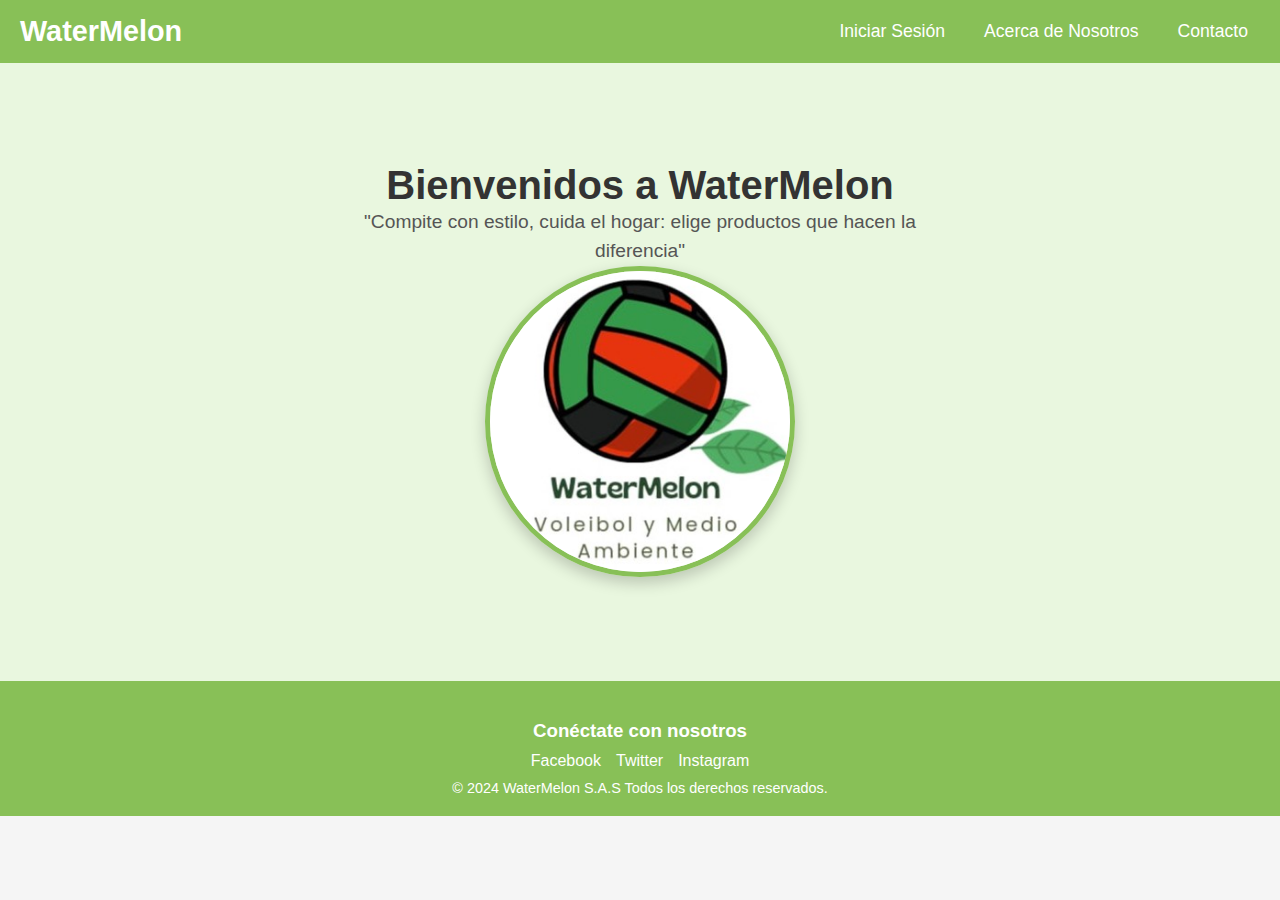
<file: index.html>
<!DOCTYPE html>
<html lang="es">
<head>
    <meta charset="UTF-8">
    <meta name="viewport" content="width=device-width, initial-scale=1.0">
    <title>WaterMelon Home</title>
    <link rel="stylesheet" href="css/index.css">
</head>
<body>
    
    <nav class="navbar">
        <div class="navbar-logo">WaterMelon</div>
        <div class="navbar-toggle" onclick="toggleMenu()">☰</div>
        <ul id="navbar-menu" class="navbar-menu">
            <li><a href="html/login_register.html">Iniciar Sesión</a></li>
            <li><a href="html/about_us.html">Acerca de Nosotros</a></li>
            <li><a href="#footer">Contacto</a></li>
        </ul>
    </nav>

    <section id="banner" class="banner">
        <div class="banner-content">
            <h1>Bienvenidos a WaterMelon</h1>
            <p>"Compite con estilo, cuida el hogar: elige productos que hacen la diferencia"</p>
            <img src="images/LogoWaterMelon.jpeg" alt="Logo WaterMelon" class="banner-image">
        </div>
    </section>

    <footer id="footer" class="footer">
        <h3>Conéctate con nosotros</h3>
        <div class="social-links">
            <a href="https://www.facebook.com/profile.php?id=61568351644784" target="_blank">Facebook</a>
            <a href="https://x.com/Natalia93241161?t=AyfLiwzTDsrTQpdXZl_oAg&s=09" target="_blank">Twitter</a>
            <a href="https://www.instagram.com/watermelon_voleibol/profilecard/?igsh=YWNsajdraG95bDB3" target="_blank">Instagram</a>
        </div>
        <p>&copy; 2024 WaterMelon S.A.S Todos los derechos reservados.</p>
    </footer>

    <script src="js/index.js"></script>
</body>
</html>
</file>
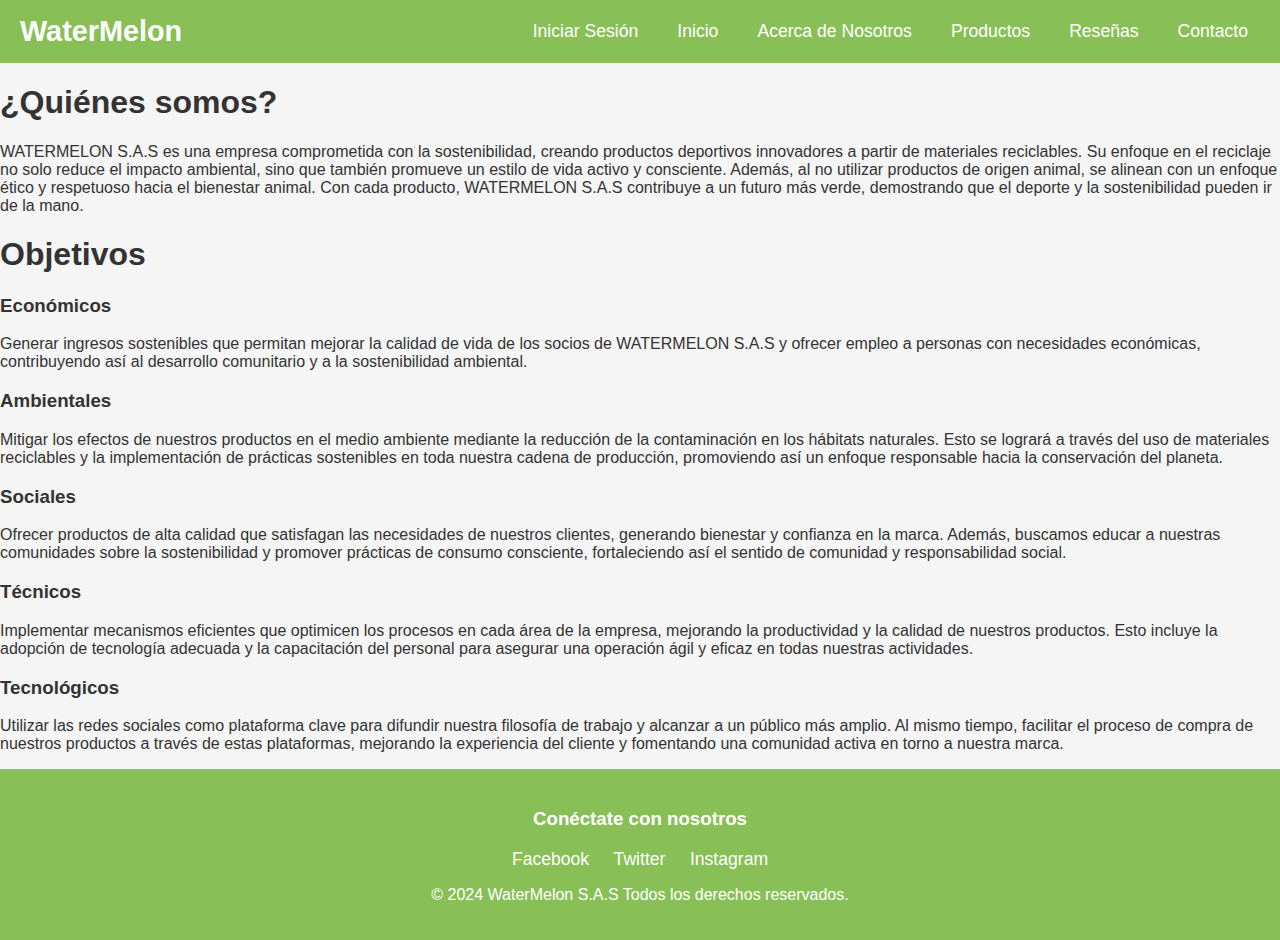
<file: hithere/about_us.html>
<!DOCTYPE html>
<html lang="en">
<head>
    <meta charset="UTF-8">
    <meta name="viewport" content="width=device-width, initial-scale=1.0">
    <title>About WaterMelon</title>
    <link rel="stylesheet" href="../css/about_us.css">
</head>
<body>
    <!-- Menú de navegación -->
    <nav class="navbar">
        <div class="navbar-logo">WaterMelon</div>
        <div class="navbar-toggle" onclick="toggleMenu()">☰</div>
        <ul class="navbar-menu">
            <li><a href="login_register.html">Iniciar Sesión</a></li>
            <li><a href="main.html#banner">Inicio</a></li>
            <li><a href="about_us.html">Acerca de Nosotros</a></li>
            <li><a href="products.html">Productos</a></li>
            <li><a href="reviews.html">Reseñas</a></li>
            <li><a href="#footer">Contacto</a></li>
        </ul>
    </nav>

    <!-- Quiénes somos -->
    <section id="banner" class="banner">
        <h1>¿Quiénes somos?</h1>
        <p>WATERMELON S.A.S es una empresa comprometida con la sostenibilidad, creando productos deportivos innovadores a partir de materiales reciclables. Su enfoque en el reciclaje no solo reduce el impacto ambiental, sino que también promueve un estilo de vida activo y consciente. Además, al no utilizar productos de origen animal, se alinean con un enfoque ético y respetuoso hacia el bienestar animal. Con cada producto, WATERMELON S.A.S contribuye a un futuro más verde, demostrando que el deporte y la sostenibilidad pueden ir de la mano.</p>
    </section>

    <!-- Nuestros objetivos -->
    <section id="banner" class="banner">
        <h1>Objetivos</h1>
        <div>
            <h3>Económicos</h3>
            <p>Generar ingresos sostenibles que permitan mejorar la calidad de vida de los socios de WATERMELON S.A.S y ofrecer empleo a personas con necesidades económicas, contribuyendo así al desarrollo comunitario y a la sostenibilidad ambiental.</p>
        </div>
        <div>
            <h3>Ambientales</h3>
            <p>Mitigar los efectos de nuestros productos en el medio ambiente mediante la reducción de la contaminación en los hábitats naturales. Esto se logrará a través del uso de materiales reciclables y la implementación de prácticas sostenibles en toda nuestra cadena de producción, promoviendo así un enfoque responsable hacia la conservación del planeta.</p>
        </div>
        <div>
            <h3>Sociales</h3>
            <p>Ofrecer productos de alta calidad que satisfagan las necesidades de nuestros clientes, generando bienestar y confianza en la marca. Además, buscamos educar a nuestras comunidades sobre la sostenibilidad y promover prácticas de consumo consciente, fortaleciendo así el sentido de comunidad y responsabilidad social.</p>
        </div>
        <div></div>
            <h3>Técnicos</h3>
            <p>Implementar mecanismos eficientes que optimicen los procesos en cada área de la empresa, mejorando la productividad y la calidad de nuestros productos. Esto incluye la adopción de tecnología adecuada y la capacitación del personal para asegurar una operación ágil y eficaz en todas nuestras actividades.</p>
        </div>
        <div></div>
            <h3>Tecnológicos</h3>
            <p>Utilizar las redes sociales como plataforma clave para difundir nuestra filosofía de trabajo y alcanzar a un público más amplio. Al mismo tiempo, facilitar el proceso de compra de nuestros productos a través de estas plataformas, mejorando la experiencia del cliente y fomentando una comunidad activa en torno a nuestra marca.</p>
        </div>  
    </section>

    <!-- Pie de Página -->
    <footer id="footer" class="footer">
        <h3>Conéctate con nosotros</h3>
        <a href="https://www.facebook.com/profile.php?id=61568351644784">Facebook</a>
        <a href="https://x.com/Natalia93241161?t=AyfLiwzTDsrTQpdXZl_oAg&s=09">Twitter</a>
        <a href="https://www.instagram.com/watermelon_voleibol/profilecard/?igsh=YWNsajdraG95bDB3">Instagram</a>
        <p>&copy; 2024 WaterMelon S.A.S Todos los derechos reservados.</p>
    </footer>

    <script src="../js/about_us.js"></script>
</body>
</html>
</file>
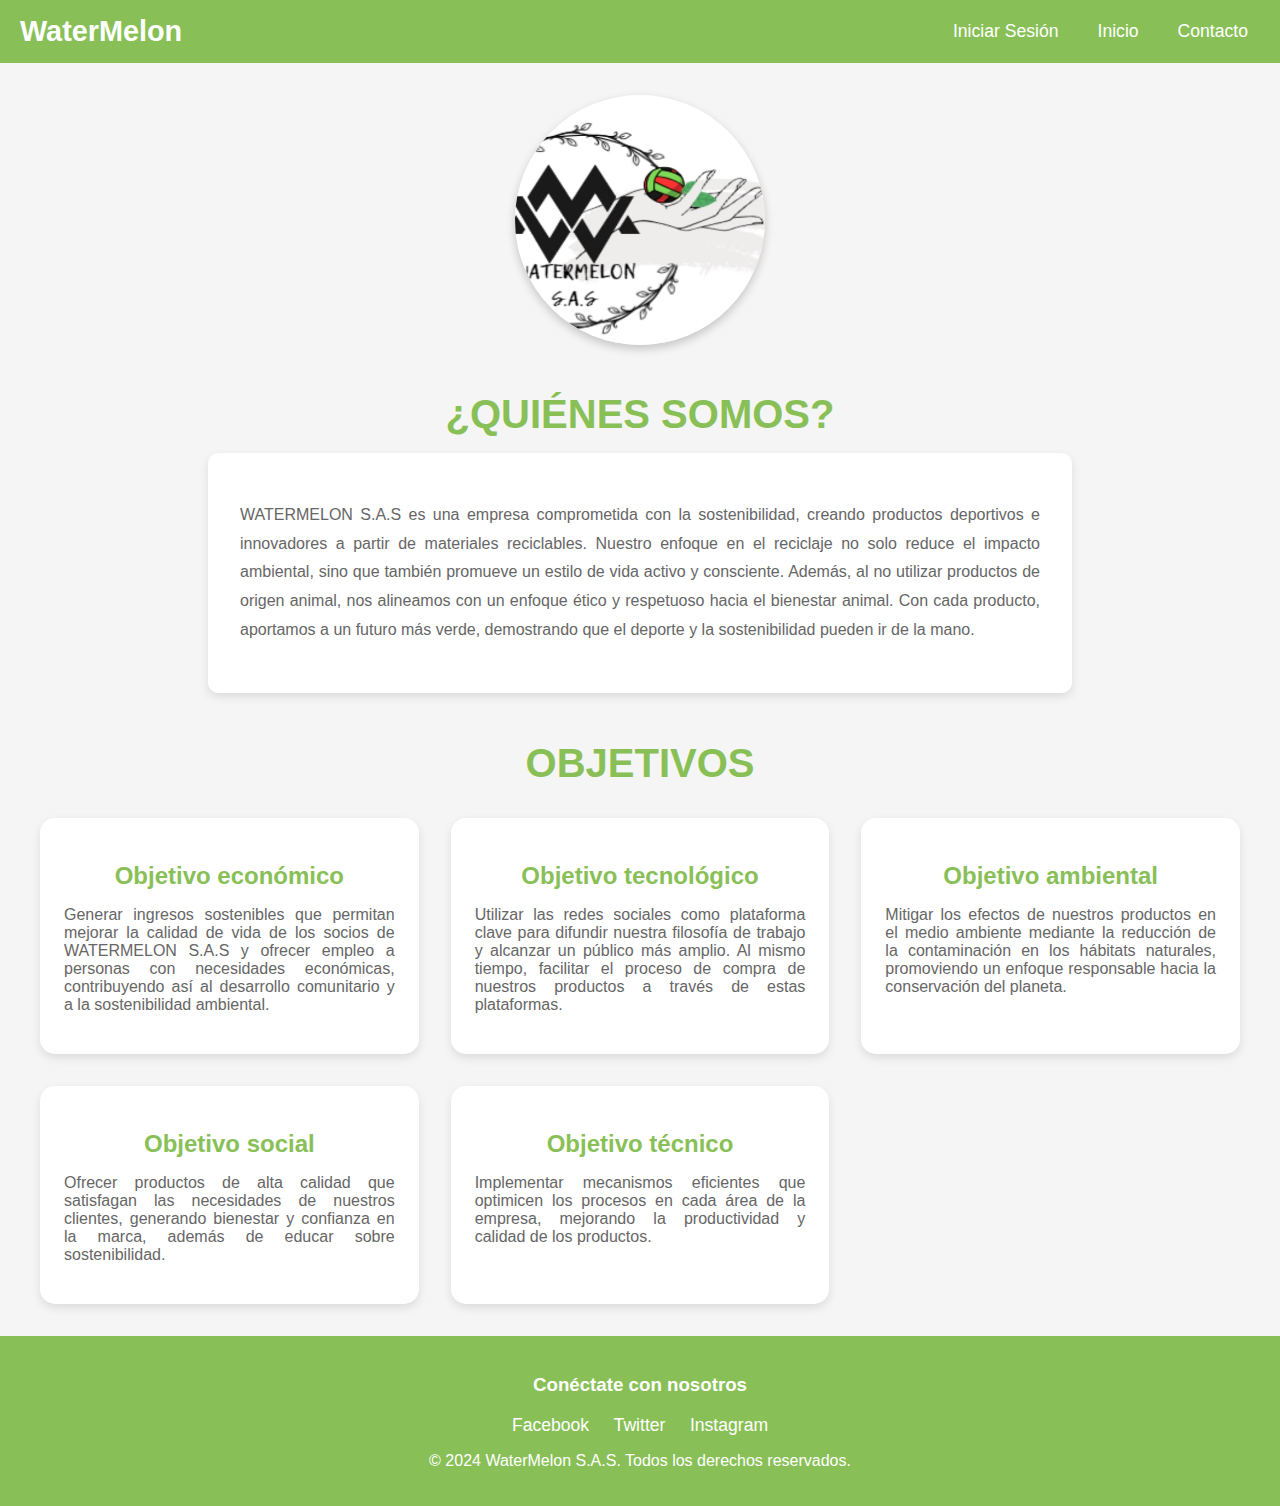
<file: html/about_us.html>
<!DOCTYPE html>
<html lang="en">
<head>
    <meta charset="UTF-8">
    <meta name="viewport" content="width=device-width, initial-scale=1.0">
    <title>About WaterMelon</title>
    <link rel="stylesheet" href="../css/about_us.css">
</head>
<body>
    <!-- Menú de navegación -->
    <nav class="navbar">
        <div class="navbar-logo">WaterMelon</div>
        <div class="navbar-toggle" onclick="toggleMenu()">☰</div>
        <ul id="navbar-menu" class="navbar-menu">
            <li><a href="login_register.html">Iniciar Sesión</a></li>
            <li><a href="../index.html">Inicio</a></li>
            <li><a href="#footer">Contacto</a></li>
        </ul>
    </nav>

    <!-- Contenido principal -->
    <div class="container">
        <div class="logo-section">
            <img src="../images/WaterMelon.jpeg" alt="WaterMelon Logo" class="oval-image">
            <h1 class="title">¿QUIÉNES SOMOS?</h1>
            <div class="objective" id="about-us">
                <p>
                    WATERMELON S.A.S es una empresa comprometida con la sostenibilidad, creando productos deportivos
                    e innovadores a partir de materiales reciclables. Nuestro enfoque en el reciclaje no solo reduce
                    el impacto ambiental, sino que también promueve un estilo de vida activo y consciente. Además, al
                    no utilizar productos de origen animal, nos alineamos con un enfoque ético y respetuoso hacia el
                    bienestar animal. Con cada producto, aportamos a un futuro más verde, demostrando que el deporte
                    y la sostenibilidad pueden ir de la mano.
                </p>
            </div>
        </div>

        <h1 class="title">OBJETIVOS</h1>
        <div class="objectives">
            <div class="objective" id="economic">
                <h2>Objetivo económico</h2>
                <p>Generar ingresos sostenibles que permitan mejorar la calidad de vida de los socios de WATERMELON S.A.S y ofrecer empleo a personas con necesidades económicas, contribuyendo así al desarrollo comunitario y a la sostenibilidad ambiental.</p>
            </div>
            <div class="objective" id="technological">
                <h2>Objetivo tecnológico</h2>
                <p>Utilizar las redes sociales como plataforma clave para difundir nuestra filosofía de trabajo y alcanzar un público más amplio. Al mismo tiempo, facilitar el proceso de compra de nuestros productos a través de estas plataformas.</p>
            </div>
            <div class="objective" id="environmental">
                <h2>Objetivo ambiental</h2>
                <p>Mitigar los efectos de nuestros productos en el medio ambiente mediante la reducción de la contaminación en los hábitats naturales, promoviendo un enfoque responsable hacia la conservación del planeta.</p>
            </div>
            <div class="objective" id="social">
                <h2>Objetivo social</h2>
                <p>Ofrecer productos de alta calidad que satisfagan las necesidades de nuestros clientes, generando bienestar y confianza en la marca, además de educar sobre sostenibilidad.</p>
            </div>
            <div class="objective" id="technical">
                <h2>Objetivo técnico</h2>
                <p>Implementar mecanismos eficientes que optimicen los procesos en cada área de la empresa, mejorando la productividad y calidad de los productos.</p>
            </div>
        </div>
    </div>

    <!-- Pie de Página -->
    <footer id="footer" class="footer">
        <h3>Conéctate con nosotros</h3>
        <a href="https://www.facebook.com/profile.php?id=61568351644784">Facebook</a>
        <a href="https://x.com/Natalia93241161?t=AyfLiwzTDsrTQpdXZl_oAg&s=09">Twitter</a>
        <a href="https://www.instagram.com/watermelon_voleibol/profilecard/?igsh=YWNsajdraG95bDB3">Instagram</a>
        <p>&copy; 2024 WaterMelon S.A.S. Todos los derechos reservados.</p>
    </footer>

    <script src="../js/about_us.js"></script>
</body>
</html>
</file>
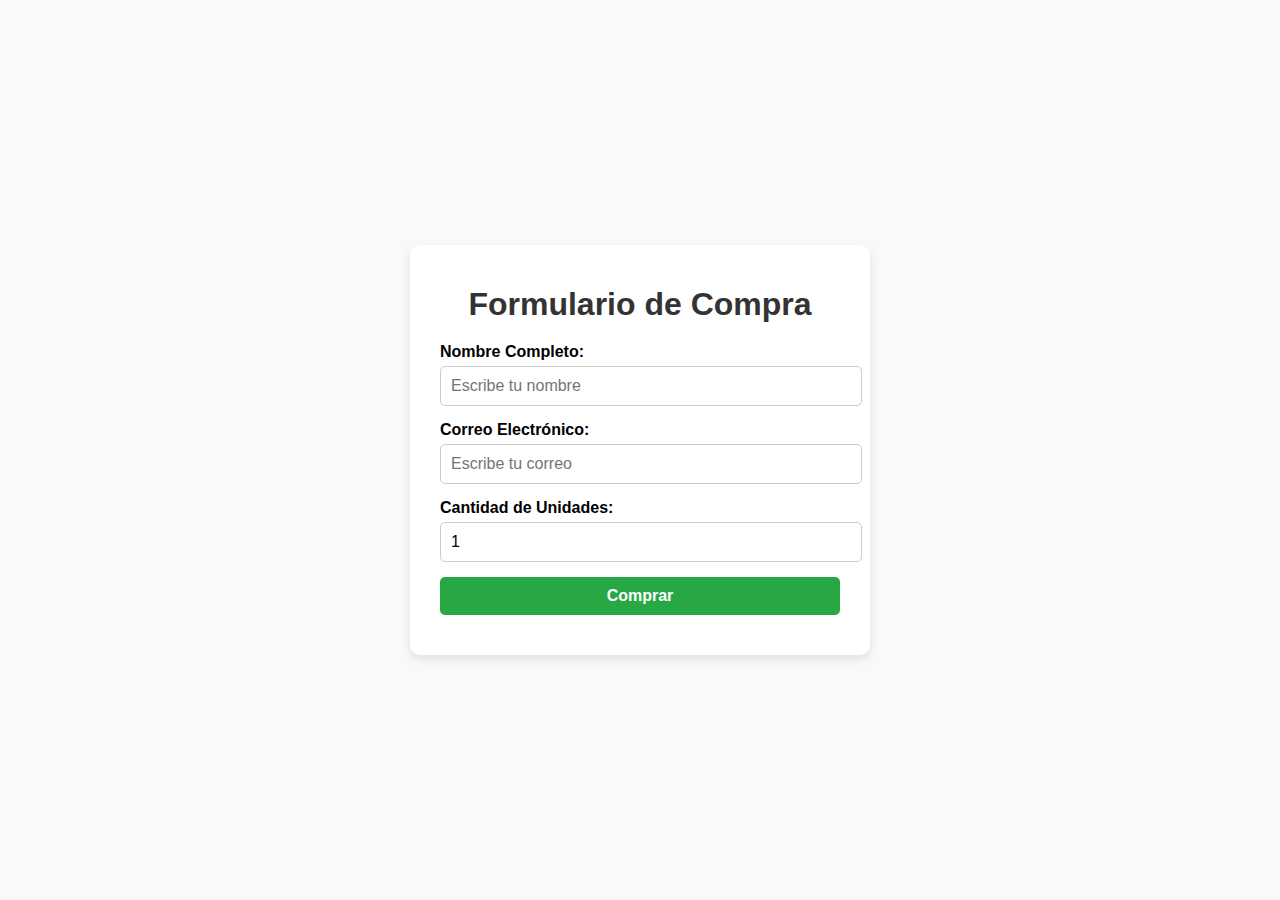
<file: html/buy_register.html>
<!DOCTYPE html>
<html lang="es">
<head>
    <meta charset="UTF-8">
    <meta name="viewport" content="width=device-width, initial-scale=1.0">
    <title>Formulario de Compra</title>
    <link rel="stylesheet" href="../css/buy_register.css">
</head>
<body>
    <div class="form-container">
        <h1>Formulario de Compra</h1>
        <form id="purchase-form">
            <div class="form-group">
                <label for="name">Nombre Completo:</label>
                <input type="text" id="name" name="name" placeholder="Escribe tu nombre" required>
            </div>
            <div class="form-group">
                <label for="email">Correo Electrónico:</label>
                <input type="email" id="email" name="email" placeholder="Escribe tu correo" required>
            </div>
            <div class="form-group">
                <label for="quantity">Cantidad de Unidades:</label>
                <input type="number" id="quantity" name="quantity" min="1" value="1" required>
            </div>
            <button type="submit">Comprar</button>
        </form>
        <div id="result" class="result"></div>
    </div>
    <script src="../js/buy_register.js" defer></script>
</body>
</html>
</file>
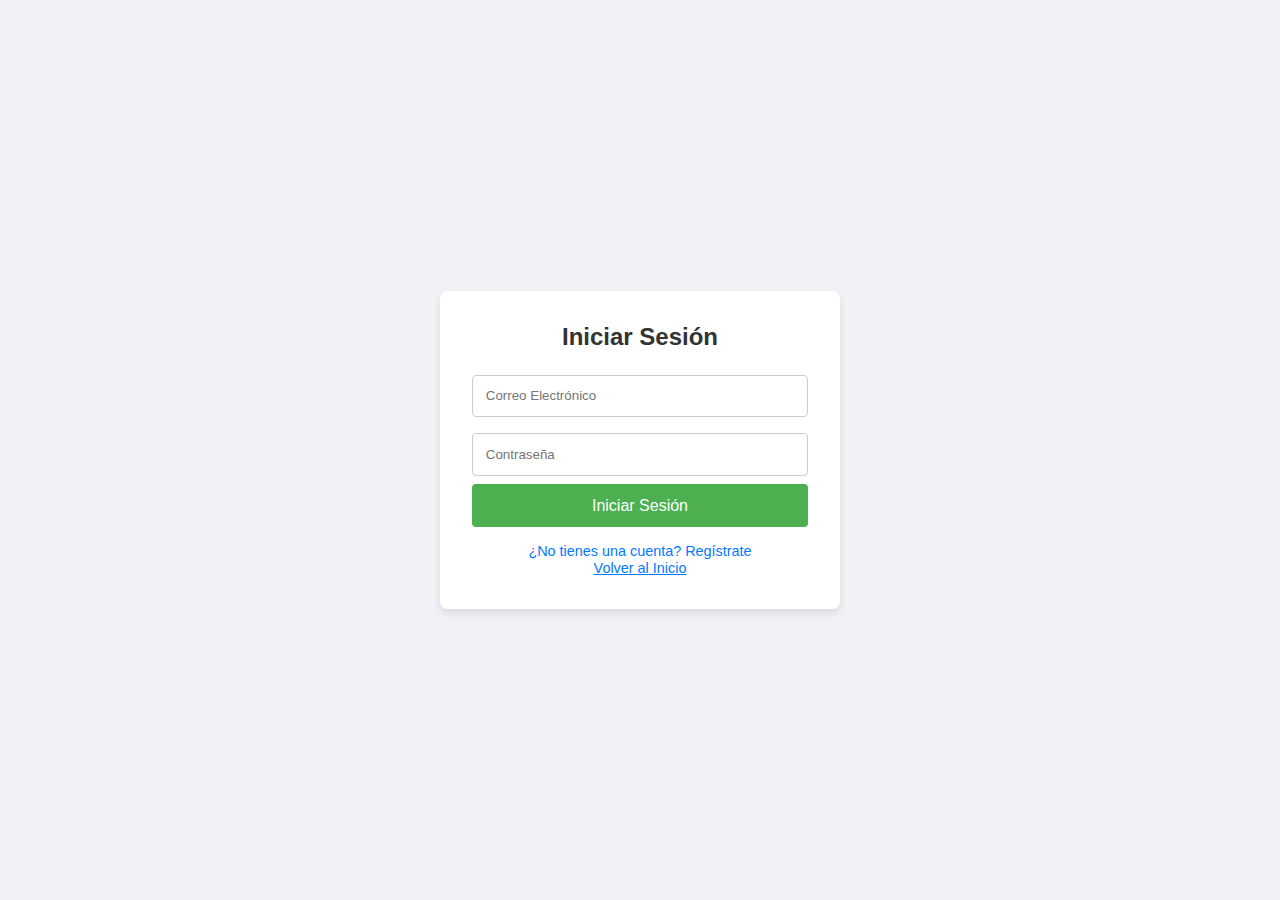
<file: html/login_register.html>
<!DOCTYPE html>
<html lang="es">
<head>
    <meta charset="UTF-8">
    <meta name="viewport" content="width=device-width, initial-scale=1.0">
    <title>Registro e Iniciar Sesión</title>
    <link rel="stylesheet" href="../css/login_register.css">
</head>
<body>
    <div class="container">
        
        <div class="form-container" id="login-container">
            <h2>Iniciar Sesión</h2>
            <form id="login-form">
                <input type="email" placeholder="Correo Electrónico" id="login-email" required>
                <input type="password" placeholder="Contraseña" id="login-password" required>
                <button type="submit">Iniciar Sesión</button>
                <p class="toggle" onclick="toggleForm()">¿No tienes una cuenta? Regístrate</p>
                <a class="toggle" href="../index.html">Volver al Inicio</a>
            </form>
        </div>

        <div class="form-container hidden" id="register-container">
            <h2>Registro</h2>
            <form id="register-form">
                <input type="text" placeholder="Nombre" id="register-name" required>
                <input type="text" placeholder="Apellido" id="register-lastname" required>
                <input type="email" placeholder="Correo Electrónico" id="register-email" required>
                <input type="password" placeholder="Contraseña" id="register-password" required>
                
                <label for="gender">Género</label>
                <select id="register-gender" required>
                    <option value="" disabled selected>Seleccione su género</option>
                    <option value="Masculino">Masculino</option>
                    <option value="Femenino">Femenino</option>
                    <option value="Otro">Otro</option>
                </select>

                <button type="submit">Registrarse</button>
                <p class="toggle" onclick="toggleForm()">¿Ya tienes una cuenta? Inicia Sesión</p>
                <a class="toggle" href="../index.html">Volver al Inicio</a>
            </form>
        </div>
    </div>

    <script src="../js/login_register.js"></script>
</body>
</html>
</file>
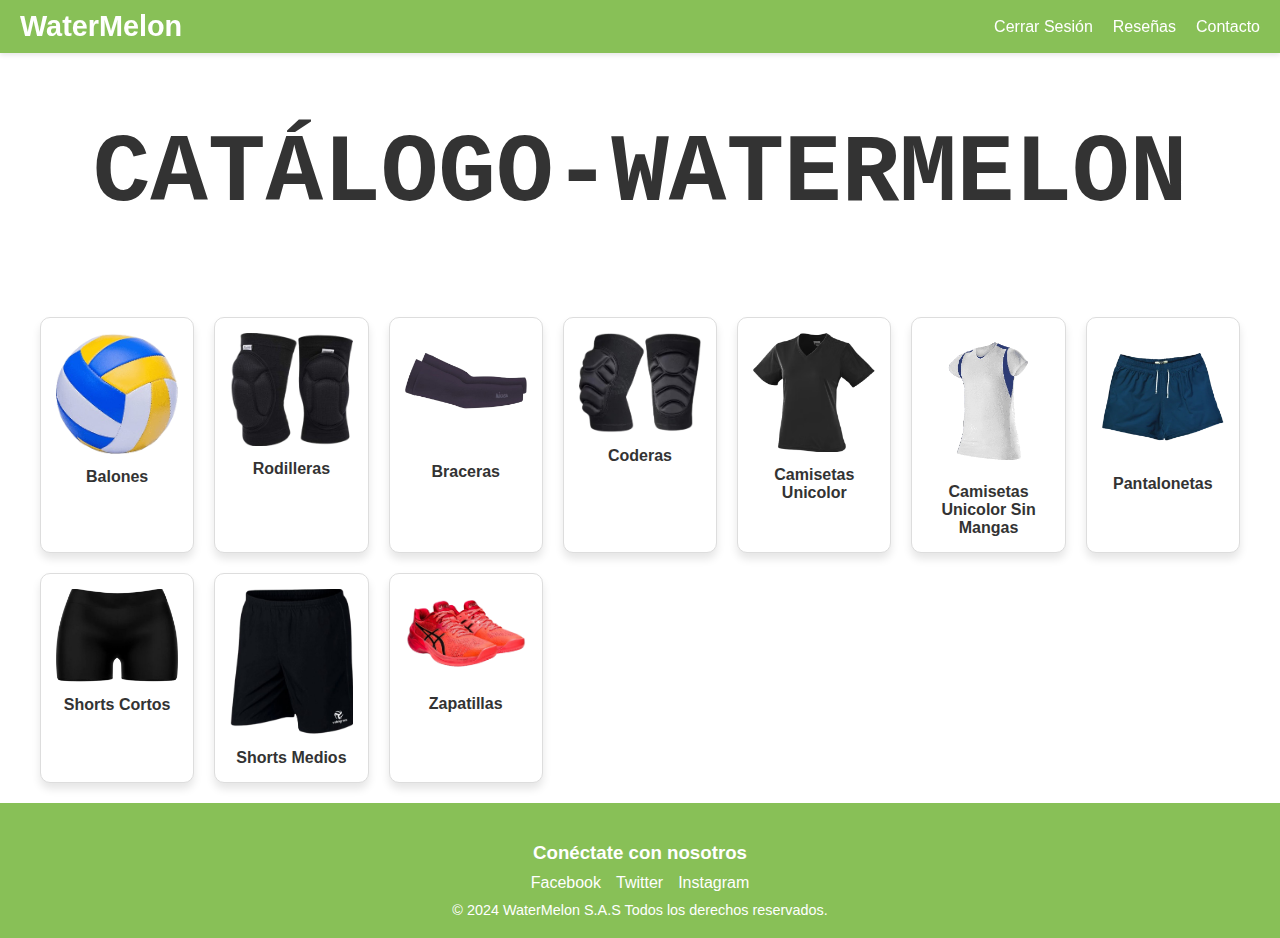
<file: html/products.html>
<!DOCTYPE html>
<html lang="es">
<head>
    <meta charset="UTF-8">
    <meta name="viewport" content="width=device-width, initial-scale=1.0">
    <title>Productos WaterMelon</title>
    <link rel="stylesheet" href="../css/products.css">
</head>
<body>
    
    <nav class="navbar">
        <div class="navbar-logo">WaterMelon</div>
        <div class="navbar-toggle" onclick="toggleMenu()">☰</div>
        <ul class="navbar-menu" id="navbar-menu">
            
            <li id="user-info">
                Bienvenido,
                <span id="username"></span>
                <span id="user-lastname"></span>
            </li>
            <li><a href="../index.html" id="logout-link">Cerrar Sesión</a></li>
            <li><a href="reviews.html">Reseñas</a></li>
            <li><a href="#footer">Contacto</a></li>
        </ul>
    </nav>    

    
    <header class="page-title">
        <h1>Catálogo-WaterMelon</h1>
    </header>

    <section class="products">
        <div onclick="window.location.href='productos/html/balones.html';" style="cursor: pointer;">
            <img src="../images/Vollleyball_ball.png" alt="Balón">
            <p>Balones</p>
        </div>
        <div onclick="buy_register()">
            <img src="../images/Vollleyball_knee_pad.png" alt="Rodilleras">
            <p>Rodilleras</p>
        </div>
        <div onclick="buy_register()">
            <img src="../images/Vollleyball_elbow_pad.png" alt="Braceras" style="transform: translatey(20px);">
            <p style="transform: translatey(60px);">Braceras</p>
        </div>
        <div onclick="buy_register()">
            <img src="../images/Bracera_Acolchada.png" alt="Coderas">
            <p>Coderas</p>
        </div>
        <div onclick="window.location.href='productos/html/camisetas-unicolor.html';" style="cursor: pointer;">
            <img src="../images/Camisetas_Unicolor.png" alt="Camiseta">
            <p>Camisetas Unicolor</p>
        </div>
        <div onclick="window.location.href='productos/html/camisetas-unicolor-sin-mangas.html';" style="cursor: pointer;">
            <img src="../images/Camisetas_Sin_Mangas_Unicolor_1.png" alt="Camiseta Sin Mangas">
            <p>Camisetas Unicolor Sin Mangas</p>
        </div>
        <div onclick="window.location.href='productos/html/pantalonetas.html';" style="cursor: pointer;">
            <img src="../images/Pantaloneta_Unicolor.png" alt="Pantaloneta" style="transform: translatey(20px);">
            <p style="transform: translatey(40px); padding: 0px;">Pantalonetas</p>
        </div>
        <div onclick="buy_register()">
            <img src="../images/Short_Corto_Unicolor.png" alt="Shorts Cortos">
            <p>Shorts Cortos</p>
        </div>
        <div onclick="buy_register()">
            <img src="../images/Short_Medio_Unicolor.png" alt="Shorts Medios">
            <p>Shorts Medios</p>
        </div>
        <div onclick="window.location.href='productos/html/zapatillas.html';" style="cursor: pointer;">
            <img src="../images/Zapatillas_1.png" alt="Zapatillas">
            <p>Zapatillas</p>
        </div>

    </section>

    <footer id="footer" class="footer">
        <h3>Conéctate con nosotros</h3>
        <div class="social-links">
            <a href="https://www.facebook.com/profile.php?id=61568351644784" target="_blank">Facebook</a>
            <a href="https://x.com/Natalia93241161?t=AyfLiwzTDsrTQpdXZl_oAg&s=09" target="_blank">Twitter</a>
            <a href="https://www.instagram.com/watermelon_voleibol/profilecard/?igsh=YWNsajdraG95bDB3" target="_blank">Instagram</a>
        </div>
        <p>&copy; 2024 WaterMelon S.A.S Todos los derechos reservados.</p>
    </footer>

    <script src="../js/products.js"></script>
</body>
</html>
</file>
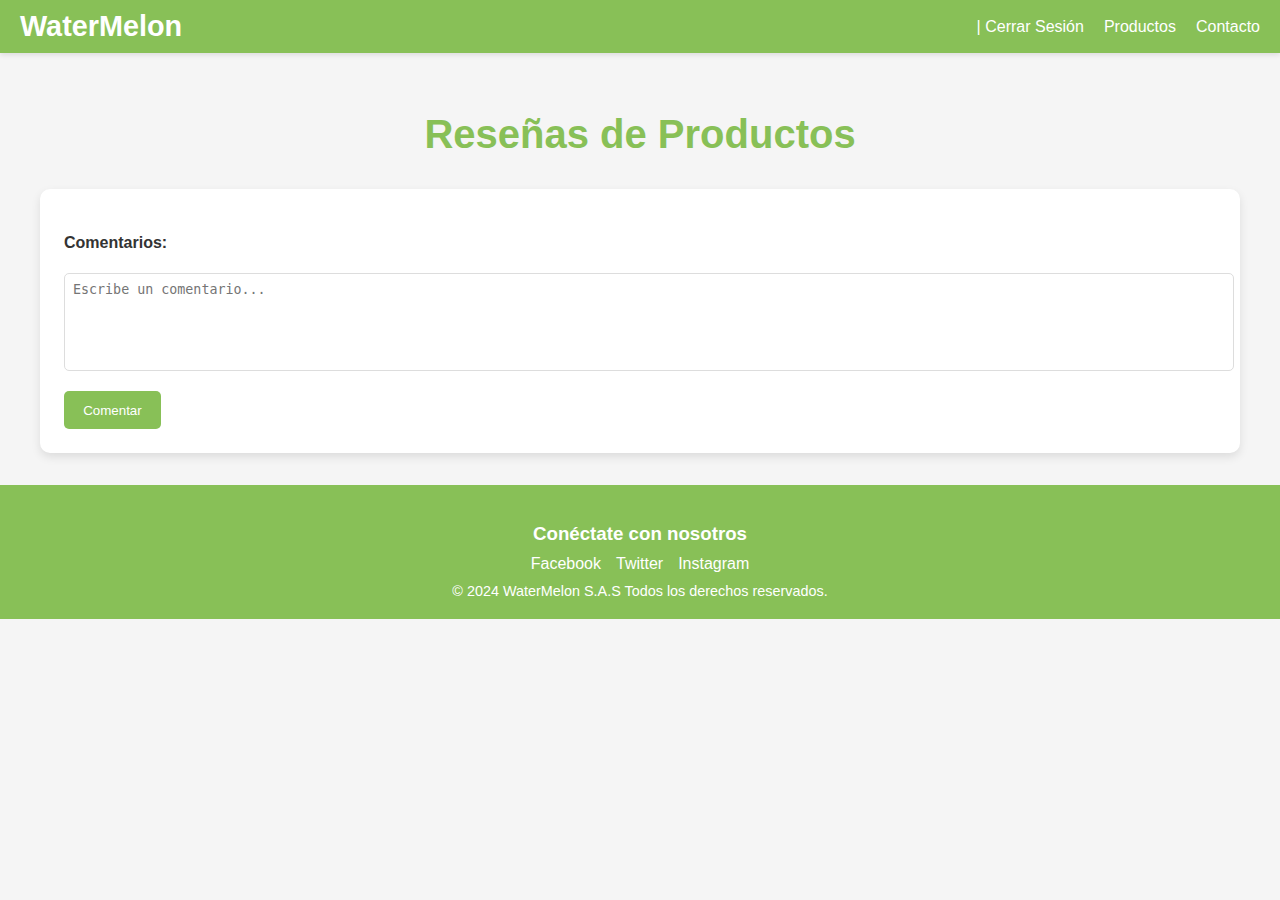
<file: html/reviews.html>
<!DOCTYPE html>
<html lang="es">
<head>
    <meta charset="UTF-8">
    <meta name="viewport" content="width=device-width, initial-scale=1.0">
    <title>Reseñas</title>
    <link rel="stylesheet" href="../css/reviews.css">
</head>
<body>
    
    <nav class="navbar">
        <div class="navbar-logo">WaterMelon</div>
        <div class="navbar-toggle" onclick="toggleMenu()">☰</div>
        <ul class="navbar-menu" id="navbar-menu">
            <div id="user-info" style="display:none; display: flex; align-items: center;">
                <span id="username"></span>&nbsp;<span id="user-lastname"></span>&nbsp;|&nbsp; 
                <a href="../index.html" id="logout-link">Cerrar Sesión</a>
            </div>
            <li><a href="products.html">Productos</a></li>
            <li><a href="#footer">Contacto</a></li>
        </ul>
    </nav>

    <div class="container">
        <h1 class="title">Reseñas de Productos</h1>

        <div class="reviews">
            <div class="review">
                <div class="comments-section">
                    <h4>Comentarios:</h4>
                    <div id="comments-list-1" class="comments-list">
                    </div>
                    <div id="user-name" class="user-name"></div>
                    <textarea id="comment-input-1" placeholder="Escribe un comentario..."></textarea>
                    <button onclick="addComment(1)" class="comment-btn">Comentar</button>
                </div>
            </div>
        </div>
    </div>

    <footer id="footer" class="footer">
        <h3>Conéctate con nosotros</h3>
        <div class="social-links">
            <a href="https://www.facebook.com/profile.php?id=61568351644784" target="_blank">Facebook</a>
            <a href="https://x.com/Natalia93241161?t=AyfLiwzTDsrTQpdXZl_oAg&s=09" target="_blank">Twitter</a>
            <a href="https://www.instagram.com/watermelon_voleibol/profilecard/?igsh=YWNsajdraG95bDB3" target="_blank">Instagram</a>
        </div>
        <p>&copy; 2024 WaterMelon S.A.S Todos los derechos reservados.</p>
    </footer>

    <script src="../js/reviews.js"></script>
</body>
</html>
</file>
<file: css/index.css>
body {
    font-family: 'Segoe UI', Tahoma, Geneva, Verdana, sans-serif;
    margin: 0;
    padding: 0;
    box-sizing: border-box;
    background-color: #f5f5f5;
    color: #333;
}

.navbar {
    background-color: #88c057;
    color: #fff;
    display: flex;
    align-items: center;
    justify-content: space-between;
    padding: 15px 20px;
    position: sticky;
    top: 0;
    z-index: 1000;
}

.navbar-logo {
    font-size: 1.8em;
    font-weight: bold;
    color: #fff;
}

.navbar-toggle {
    font-size: 1.5em;
    color: #fff;
    cursor: pointer;
    display: none;
}

.navbar-menu {
    list-style: none;
    display: flex;
    gap: 15px;
    margin: 0;
    padding: 0;
}

.navbar-menu a {
    color: #fff;
    text-decoration: none;
    font-size: 1.1em;
    padding: 8px 12px;
    border-radius: 5px;
    transition: background-color 0.3s ease, color 0.3s ease;
}

.navbar-menu a:hover {
    background-color: #222;
    color: #fff;
    padding: 5px;
    border-radius: 5%;
}

.banner {
    background-color: #e9f7df;
    padding: 100px 20px;
    text-align: center;
    display: flex;
    flex-direction: column;
    align-items: center;
    gap: 20px;
}

.banner h1 {
    font-size: 2.5rem;
    color: #333;
    margin: 0;
}

.banner p {
    font-size: 1.2rem;
    color: #555;
    max-width: 600px;
    line-height: 1.5;
    margin: 0 auto;
}

.banner-image {
    width: 300px;
    height: auto;
    border-radius: 50%;
    border: 5px solid #88c057; 
    box-shadow: 0 6px 15px rgba(0, 0, 0, 0.2);
}

.footer {
    background-color: #88c057;
    color: #fff;
    padding: 20px;
    text-align: center;
}

.footer h3 {
    margin-bottom: 10px;
}

.social-links {
    display: flex;
    justify-content: center;
    gap: 15px;
    margin-bottom: 10px;
}

.footer a {
    color: #fff;
    text-decoration: none;
    font-size: 1rem;
    transition: color 0.3s ease, background-color 0.3s ease;
}

.footer a:hover {
    background-color: #222;
    color: #fff;
    padding: 5px;
    border-radius: 5%;
}

.footer p {
    font-size: 0.9rem;
    margin: 0;
}

/* Responsive */
@media (max-width: 768px) {
    .navbar-toggle {
        display: block;
    }

    .navbar-menu {
        display: none;
        flex-direction: column;
        background-color: #88c057;
        position: absolute;
        top: 60px;
        left: 0;
        width: 100%;
        padding: 20px;
        gap: 10px;
    }

    .navbar-menu.show {
        display: flex;
    }

    .navbar-menu a {
        padding: 10px;
        font-size: 1.2em;
    }
    
    .banner {
        padding: 50px 20px;
    }

    .banner h1 {
        font-size: 2rem;
    }

    .banner p {
        font-size: 1rem;
    }

    .banner-image {
        width: 200px; 
    }

    .footer {
        padding: 10px;
    }
}
</file>
<file: css/about_us.css>
body {
    font-family: 'Roboto', sans-serif;
    margin: 0;
    padding: 0;
    box-sizing: border-box;
    background-color: #f5f5f5; 
    color: #333; 
}

.navbar {
    background-color: #88c057;
    color: #fff;
    display: flex;
    align-items: center;
    justify-content: space-between;
    padding: 15px 20px;
    position: sticky;
    top: 0;
    z-index: 1000;
}

.navbar-logo {
    font-size: 1.8em;
    font-weight: bold;
    color: #fff;
}

.navbar-toggle {
    font-size: 1.5em;
    color: #fff;
    cursor: pointer;
    display: none;
}

.navbar-menu {
    list-style: none;
    display: flex;
    gap: 15px;
    margin: 0;
    padding: 0;
}

.navbar-menu a {
    color: #fff;
    text-decoration: none;
    font-size: 1.1em;
    padding: 8px 12px;
    border-radius: 5px;
    transition: background-color 0.3s ease, color 0.3s ease;
}

.navbar-menu a:hover {
    background-color: #222;
    color: #fff;
    padding: 5px;
    border-radius: 5%;
}

/* Responsive */
@media (max-width: 768px) {
    .navbar-toggle {
        display: block;
    }

    .navbar-menu {
        display: none;
        flex-direction: column;
        background-color: #88c057;
        position: absolute;
        top: 60px;
        left: 0;
        width: 100%;
        padding: 20px;
        gap: 10px;
    }

    .navbar-menu.show {
        display: flex;
    }

    .navbar-menu a {
        padding: 10px;
        font-size: 1.2em;
    }
}

.container {
    text-align: center;
    padding: 2rem;
    max-width: 1200px;
    margin: auto;
}

.logo-section {
    margin-bottom: 3rem;
}

.logo-section img {
    width: 250px;
    height: 250px;
    border-radius: 50%;
    object-fit: cover;
    box-shadow: 0 4px 10px rgba(0, 0, 0, 0.2);
    margin-bottom: 1rem;
}

.title {
    font-size: 2.5rem;
    font-weight: bold;
    color: #88c057;
    margin-bottom: 1rem;
}

#about-us {
    background-color: #fff;
    padding: 2rem;
    border-radius: 10px;
    box-shadow: 0 4px 10px rgba(0, 0, 0, 0.1);
    margin: auto;
    max-width: 800px;
    line-height: 1.8;
    text-align: justify;
    color: #555;
}

.objectives {
    display: grid;
    grid-template-columns: repeat(auto-fit, minmax(300px, 1fr));
    gap: 2rem;
    margin-top: 2rem;
}

.objective {
    background-color: #fff;
    padding: 1.5rem;
    border-radius: 15px;
    box-shadow: 0 4px 10px rgba(0, 0, 0, 0.1);
    transition: transform 0.3s ease, box-shadow 0.3s ease;
}

.objective:hover {
    transform: translateY(-5px);
    box-shadow: 0 6px 15px rgba(0, 0, 0, 0.2);
}

.objective h2 {
    font-size: 1.5rem;
    color: #88c057;
    margin-bottom: 1rem;
}

.objective p {
    font-size: 1rem;
    color: #666;
    text-align: justify;
}

.footer {
    background-color: #88c057; 
    color: #fff;
    padding: 20px;
    text-align: center;
}

.footer a {
    color: #fff;
    margin: 0 10px;
    text-decoration: none;
    font-size: 1.1em;
    transition: color 0.3s ease, background-color 0.3s ease;
}

.footer a:hover {
    background-color: #222;
    color: #fff;
    padding: 5px;
    border-radius: 5%;
}

/* Responsive */
@media (max-width: 1200px) {
    .container {
        padding: 1rem;
    }

    .logo-section img {
        width: 200px;
        height: 200px;
    }

    .title {
        font-size: 2rem;
    }

    #about-us {
        padding: 1.5rem;
    }

    .objectives {
        grid-template-columns: repeat(auto-fit, minmax(280px, 1fr));
    }
}

@media (max-width: 576px) {
    .title {
        font-size: 1.5rem;
    }

    .logo-section img {
        width: 150px;
        height: 150px;
    }

    .objective h2 {
        font-size: 1.2rem;
    }

    .objective p {
        font-size: 0.9rem;
    }

    .navbar-logo {
        font-size: 1.5em;
    }

    .navbar-menu a {
        font-size: 1em;
        padding: 10px;
    }
}
</file>
<file: css/buy_register.css>
body {
    font-family: Arial, sans-serif;
    background-color: #f9f9f9;
    margin: 0;
    padding: 0;
    display: flex;
    justify-content: center;
    align-items: center;
    height: 100vh;
}

.form-container {
    background-color: #fff;
    padding: 20px 30px;
    border-radius: 10px;
    box-shadow: 0 4px 10px rgba(0, 0, 0, 0.1);
    width: 100%;
    max-width: 400px;
}

h1 {
    text-align: center;
    color: #333;
    margin-bottom: 20px;
}

.form-group {
    margin-bottom: 15px;
}

label {
    display: block;
    margin-bottom: 5px;
    font-weight: bold;
}

input, select, button {
    width: 100%;
    padding: 10px;
    border: 1px solid #ccc;
    border-radius: 5px;
    font-size: 1rem;
}

button {
    background-color: #28a745;
    color: #fff;
    border: none;
    cursor: pointer;
    font-weight: bold;
}

button:hover {
    background-color: #218838;
}

.result {
    margin-top: 20px;
    font-size: 1rem;
    text-align: center;
}
</file>
<file: css/login_register.css>
* {
    margin: 0;
    padding: 0;
    box-sizing: border-box;
    font-family: Arial, sans-serif;
}

body {
    display: flex;
    justify-content: center;
    align-items: center;
    height: 100vh;
    background-color: #f0f2f5;
}

.container {
    display: flex;
    width: 100%;
    max-width: 400px;
    flex-direction: column;
    align-items: center;
}

.form-container {
    width: 100%;
    background-color: #fff;
    padding: 2rem;
    border-radius: 8px;
    box-shadow: 0px 4px 8px rgba(0, 0, 0, 0.1);
    text-align: center;
    transition: opacity 0.5s ease;
}

.hidden {
    display: none;
}

.form-container h2 {
    margin-bottom: 1rem;
    color: #333;
}

.form-container input {
    width: 100%;
    padding: 0.8rem;
    margin: 0.5rem 0;
    border-radius: 4px;
    border: 1px solid #ccc;
}

.form-container button {
    width: 100%;
    padding: 0.8rem;
    border: none;
    border-radius: 4px;
    background-color: #4CAF50;
    color: #fff;
    font-size: 1rem;
    cursor: pointer;
    transition: background-color 0.3s ease;
}

.form-container button:hover {
    background-color: #45a049;
}

.toggle {
    margin-top: 1rem;
    color: #007BFF;
    cursor: pointer;
    font-size: 0.9rem;
}

.toggle:hover {
    text-decoration: underline;
}

.form-container select {
    width: 100%;
    padding: 0.8rem;
    margin: 0.5rem 0;
    border-radius: 4px;
    border: 1px solid #ccc;
    font-size: 1rem;
    background-color: #fff;
}

.form-container select:focus {
    outline: none;
    border-color: #4CAF50;
}
</file>
<file: css/products.css>
body {
    font-family: Arial, sans-serif;
    margin: 0;
    padding: 0;
    box-sizing: border-box;
}

.navbar {
    background-color: #a4dd43;
    color: #fff;
    display: flex;
    align-items: center;
    justify-content: space-between;
    padding: 15px 20px;
}

.navbar-logo {
    font-size: 1.8em;
    font-weight: bold;
    flex-grow: 1; 
}

#user-info {
    display: flex;
    align-items: center;
    justify-content: flex-start;
    color: #fff;
    gap: 5px;
}

#user-info:hover {
    text-decoration: underline;
}

.navbar {
    background-color: #88c057;
    color: #fff;
    display: flex;
    align-items: center;
    justify-content: space-between;
    padding: 10px 20px;
    position: sticky;
    top: 0;
    z-index: 1000;
    box-shadow: 0 2px 5px rgba(0, 0, 0, 0.1);
}

.navbar-logo {
    font-size: 1.8rem;
    font-weight: bold;
    color: #fff;
}

.navbar-toggle {
    font-size: 1.8rem;
    cursor: pointer;
    display: none;
}

.navbar-menu {
    list-style: none;
    display: flex;
    gap: 20px;
    margin: 0;
    padding: 0;
}

.navbar-menu a {
    color: #fff;
    text-decoration: none;
    font-size: 1rem;
    transition: color 0.3s ease, background-color 0.3s ease;
}

.navbar-menu a:hover {
    background-color: #222;
    color: #fff;
    padding: 5px;
    border-radius: 5%;
}

/* Responsive */
@media (max-width: 768px) {
    .navbar-toggle {
        display: block;
    }
    .navbar-menu {
        display: none;
        flex-direction: column;
        background-color: #88c057;
        position: absolute;
        top: 60px;
        left: 0;
        width: 100%;
        padding: 20px;
    }
    .navbar-menu.show {
        display: flex;
    }
    .page-title{
        display: flex;
    }
}

.page-title {
    text-align: center;
    margin: 20px 150px 20px 150px;
    padding: 0px 5px 0px 5px;
    font-size: 2.5rem;
    font-weight: bold;
    color: #333;
    text-transform: uppercase;
    font-family: courier;
    font-size: clamp(1.5rem, 5vw, 3rem);
    line-height: 1.2; 
    text-align: center; 
    margin: 0 auto;

}

.products {
    display: grid;
    grid-template-columns: repeat(auto-fit, minmax(150px, 1fr));
    gap: 20px;
    padding: 20px;
    max-width: 1200px;
    margin: auto;
}

.products div {
    background: #fff;
    border: 1px solid #ddd;
    border-radius: 10px;
    text-align: center;
    padding: 15px;
    box-shadow: 0 6px 8px rgba(0, 0, 0, 0.1);
    transition: transform 0.3s, box-shadow 0.3s;
}

.products div:hover {
    transform: scale(1.05);
    box-shadow: 0 6px 10px rgba(0, 0, 0, 0.15);
    background-color: #a4dd43;
}

.products img {
    max-width: 100%;
    height: auto;
    border-radius: 8px;
    margin-bottom: 10px;
}

.products a, .products p {
    margin: 0;
    font-size: 16px;
    font-weight: bold;
    color: #333;
    text-align: center;
}

.footer {
    background-color: #88c057;
    color: #fff;
    padding: 20px;
    text-align: center;
}

.footer h3 {
    margin-bottom: 10px;
}

.social-links {
    display: flex;
    justify-content: center;
    gap: 15px;
    margin-bottom: 10px;
}

.footer a {
    color: #fff;
    text-decoration: none;
    font-size: 1rem;
    transition: color 0.3s ease, background-color 0.3s ease;
}

.footer a:hover {
    background-color: #222;
    color: #fff;
    padding: 5px;
    border-radius: 5%;
}

.footer p {
    font-size: 0.9rem;
    margin: 0;
}
</file>
<file: css/reviews.css>
body {
    font-family: 'Roboto', sans-serif;
    margin: 0;
    padding: 0;
    box-sizing: border-box;
    background-color: #f5f5f5;
    color: #333;
}

.container {
    text-align: center;
    padding: 2rem;
    max-width: 1200px;
    margin: auto;
}


.title {
    font-size: 2.5rem;
    font-weight: bold;
    color: #88c057;
    margin-bottom: 2rem;
}

.reviews {
    display: flex;
    flex-direction: column;
    gap: 2rem;
}

.review {
    background-color: #fff;
    padding: 1.5rem;
    border-radius: 10px;
    box-shadow: 0 4px 10px rgba(0, 0, 0, 0.1);
    transition: transform 0.3s ease, box-shadow 0.3s ease;
}

.review:hover {
    transform: translateY(-5px);
    box-shadow: 0 6px 15px rgba(0, 0, 0, 0.2);
}

.comments-section {
    margin-top: 1rem;
    text-align: left;
}

.comments-list {
    margin-bottom: 1rem;
    font-size: 1rem;
    color: #555;
}

textarea {
    width: 100%;
    height: 80px;
    padding: 0.5rem;
    border-radius: 5px;
    border: 1px solid #ddd;
    resize: none;
    margin-bottom: 1rem;
}

.comment-btn {
    background-color: #88c057;
    color: #fff;
    padding: 0.7rem 1.2rem;
    border: none;
    border-radius: 5px;
    cursor: pointer;
    transition: background-color 0.3s ease;
}

.comment-btn:hover {
    background-color: #6a9e44;
}

.user-name {
    font-weight: bold;
    color: #333;
    margin-bottom: 10px;
}

.navbar {
    background-color: #88c057;
    color: #fff;
    display: flex;
    align-items: center;
    justify-content: space-between;
    padding: 10px 20px;
    position: sticky;
    top: 0;
    z-index: 1000;
    box-shadow: 0 2px 5px rgba(0, 0, 0, 0.1);
}

.navbar-logo {
    font-size: 1.8rem;
    font-weight: bold;
    color: #fff;
}

.navbar-toggle {
    font-size: 1.8rem;
    cursor: pointer;
    display: none;
}

.navbar-menu {
    list-style: none;
    display: flex;
    gap: 20px;
    margin: 0;
    padding: 0;
}

.navbar-menu a {
    color: #fff;
    text-decoration: none;
    font-size: 1rem;
    transition: color 0.3s ease, background-color 0.3s ease;
}

.navbar-menu a:hover {
    background-color: #222;
    color: #fff;
    padding: 5px;
    border-radius: 5%;
}

/* Responsive */
@media (max-width: 768px) {
    .navbar-toggle {
        display: block;
    }
    .navbar-menu {
        display: none;
        flex-direction: column;
        background-color: #88c057;
        position: absolute;
        top: 60px;
        left: 0;
        width: 100%;
        padding: 20px;
    }
    .navbar-menu.show {
        display: flex;
    }
}

.footer {
    background-color: #88c057; 
    color: #fff;
    padding: 20px;
    text-align: center;
}

.footer h3 {
    margin-bottom: 10px;
}

.social-links {
    display: flex;
    justify-content: center;
    gap: 15px;
    margin-bottom: 10px;
}

.footer a {
    color: #fff;
    text-decoration: none;
    font-size: 1rem;
    transition: color 0.3s ease, background-color 0.3s ease;
}

.footer a:hover {
    background-color: #222;
    color: #fff;
    padding: 5px;
    border-radius: 5%;
}

.footer p {
    font-size: 0.9rem;
    margin: 0;
}
</file>
